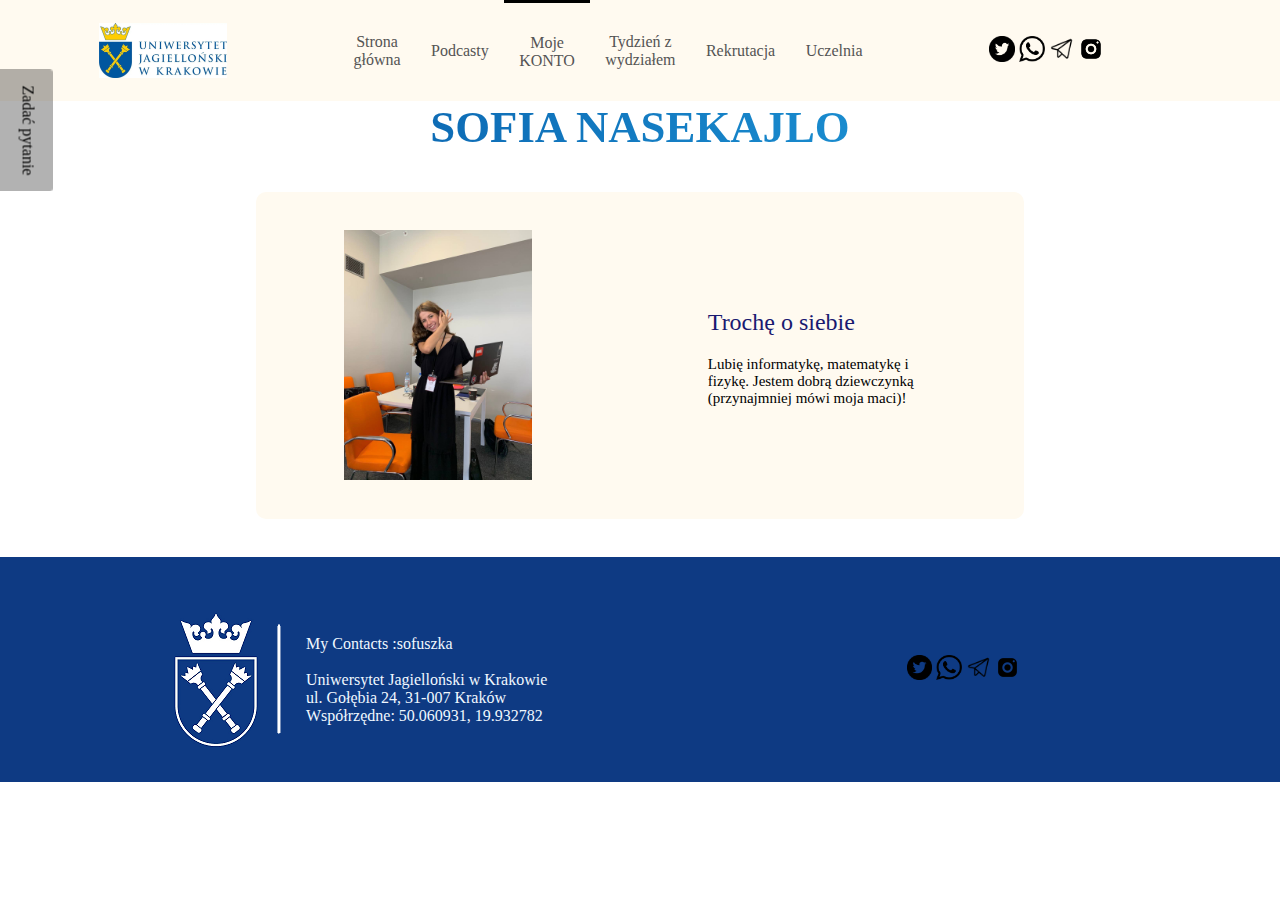
<file: my.html>
﻿<html>
<head>
    <meta charset="utf-8">
    <title> потом придумаю</title>
    <script type='text/javascript' src='js/script.js'></script>
    <link rel="stylesheet" type='text/css' href='css/mycss.css'>
</head>
<body>
    <div id="menu" class="menu">
        <div style="display:contents">
            <img src="images/gerb.png" class="gerb" style="margin-left: 5%;width:10%;margin-right:10%">
        </div>
        <div class="menu">
            <div id="but1" class="navii" onclick="addline('but1')">
                <p class="navi">Strona główna</p>
            </div>
            <div id="but2" onclick="addline('but2')" class="navii">
                <p class="navi">Podcasty</p>
            </div>
            <div id="but3" onclick="addline('but3')" class="navii" style="border-top:3px solid">
                <p class="navi">Moje KONTO</p>
            </div>
            <div id="but4" onclick="addline('but4')" class="navii">
                <p class="navi">Tydzień z wydziałem</p>
            </div>
            <div id="but5" onclick="addline('but5')" class="navii">
                <p class="navi">Rekrutacja</p>
            </div>
            <div id="but6" onclick="addline('but6')" class="navii">
                <p class="navi">Uczelnia</p>
            </div>
        </div>
        <div class="navigation">
            <nav>
                <a href="https://www.instagram.com/">
                    <img src="images/twitter.png" class="navimage">
                    <img src="images/mail.png" class="navimage">
                    <img src="images/telega.png" class="navimage">
                    <img src="images/imst.png" class="navimage">
                </a>
            </nav>
        </div>
    </div>
    <div class="fix" onclick="que()">Zadać pytanie</div>
    <div class="form-wrap" id="que" style="display:none">
        <div>
            <img src="images/крестик.png" class="krest" onclick="hide()">
        </div>
        <div class="profile">
            <h1 style="font-size:220%"> Otwarci dla pytań</h1>
        </div>
        <form method="post">
            <div class="data">
                <label for="email" style="display:block">Email</label>
                <input type="email" name="email" required>
            </div>
            <div class="data">
                <label for="name" style="display:block">Imię</label>
                <input type="text" name="name" required>
            </div>
            <div class="data">
                <label for="pytanie" style="display:block">Twoje pytanie</label>
                <input type="text" name="pytanie" required>
            </div>
            <button type="submit" id="submit" onclick="hide()">Wysłać</button>
        </form>
    </div>
    <div class="wrapper">
        <h1>Sofia Nasekajlo</h1>
    </div>
    <div class="content" style="width:60%">
        <div class="volon" style="padding:5%">
            <div>
                <img style="width:50%" src="images/sonik.jpg" class="imgvolon">
            </div>
            <div>
                <h2>
                    Trochę o siebie
                </h2>
                <p>
                    Lubię informatykę, matematykę i fizykę. Jestem dobrą dziewczynką (przynajmniej mówi moja maci)!

                </p>
            </div>
        </div>

    </div>
    <div class="conto" style="justify-content:space-around">
        <div id="conto" class="conto">
            <div>
                <img src="images/контакт.png" class="kont" style="fill:transparent">
            </div>
            <div>
                <div>
                    My Contacts :sofuszka
                </div>
                <div>
                    <br>
                    Uniwersytet Jagielloński w Krakowie<br>
                    ul. Gołębia 24, 31-007 Kraków<br>
                    Współrzędne: 50.060931, 19.932782
                </div>
            </div>
        </div>
        <div class="navigation">
            <nav>
                <a href="https://www.instagram.com/">
                    <img src="images/twitter.png" class="navimage">
                    <img src="images/mail.png" class="navimage">
                    <img src="images/telega.png" class="navimage">
                    <img src="images/imst.png" class="navimage">
                </a>
            </nav>
        </div>
    </div>
</body>
</html>
</file>
<file: css/mycss.css>
.menu
{
	display:flex;
	justify-content: center;
	align-items: center;
	background-color:floralwhite;
}
 body{
	 margin:0;
 }

.gerb
{
	width:20%;
	
}

.navigation {
	width: 20%;
	margin-left: 10%;
}

.navimage
{
	width:10%;
	transition:0.5s;
}

.navimage:hover
{
	transform: scale(-1, 1);
}

.navi
{
	font-family: century gothic;
	font-size:100%;
    color:#545454;
	transition:0.7s;
}


.navii
{
	width:30%;
	padding: 3%;
	text-align:center;
	transition:0.7s;
}
.navii:hover
{

	background-color:#545454 ;
	cursor:pointer;
}

.navii:hover .navi{
	color:#FCFCFC;
}

/* ���������� ��� ������� */
.slider {
	max-width: 90%;
	position:relative;
	margin: auto;
	height: 400px;
	margin-bottom: 15px;
}
	/* �������� ������������� �� ��������� � ������������� �������� */
	.slider .item img {
		object-fit: cover;
		object-position:top;
		width: 100%;
		height: 400px;
		border: none !important;
		box-shadow: none !important;
	}
	/* ������ ������ � ����� */
	.slider .prev, .slider .next {
		cursor: pointer;
		position: absolute;
		top: 0;
		top: 50%;
		width: auto;
		margin-top: -22px;
		padding: 16px;
		color: white;
		font-weight: bold;
		font-size: 18px;
		transition: 0.6s ease;
		border-radius: 0 3px 3px 0;
	}

	.slider .next {
		right: 0;
		border-radius: 3px 0 0 3px;
	}
		/* ��� ��������� �� ������ ��������� ��� ������ */
		.slider .prev:hover,
		.slider .next:hover {
			background-color: rgba(0, 0, 0, 0.8);
		}
/* ��������� ������ */
.slideText {
	position: absolute;
	color: #fff;
	padding: 2%;
	font-size: 35px;
	font-family: 'Century Gothic';
	font-weight: bold;
	/* ������������ ������ �� ����������� � �� ���������*/
	left: 50%;
	top: 70%;
	transform: translate(-50%, -50%);
	/* ����*/
	transition: 0.6s ease;
	border-radius: 6px 6px 6px 6px;
	cursor: pointer;
	background-color: rgba(0,0,0, 0.5);
}
/* �������� */
.slider-dots {
	text-align: center;
}

.slideText:hover {
	background-color: rgba(0, 0, 0, 0.8);
}
.slider-dots_item {
	cursor: pointer;
	height: 12px;
	width: 12px;
	margin: 0 2px;
	background-color: #ddd;
	border-radius: 50%;
	display: inline-block;
	transition: background-color 0.6s ease;
}

	.active,
	.slider-dots_item:hover {
		background-color: #aaa;
	}
/* �������� ������� */
.slider .item {
	-webkit-animation-name: fade;
	-webkit-animation-duration: 1.5s;
	animation-name: fade;
	animation-duration: 1.5s;
}

@-webkit-keyframes fade {
	from {
		opacity: .4
	}

	to {
		opacity: 1
	}
}

@keyframes fade {
	from {
		opacity: .4
	}

	to {
		opacity: 1
	}
}

.volon {
	display: flex;
	width:80%;
	justify-content: space-around;
	margin: 5%;
	padding-left:5%;
	flex-wrap: nowrap;
	align-items:center;
}

.imgvolon {
	width: 100%;
	float: left;
	transition: 0.3s;
	margin-left: 3%;
	margin-right: 3%;
}

.imgvolon:hover{
	transform:scale(1.01,1.01);
}



.new {
	text-transform: uppercase;
	letter-spacing: .5em;
	display:block;
	padding: 1.5em 0em;
	top: 18%;
	left: 50%;
	width: 44em;
	margin:auto;

}

.news {
	font: 700 4em/1 "Oswald", sans-serif;

	padding: .25em 0 .325em;
	background: url(https://cdn.pixabay.com/photo/2015/04/16/10/52/stripes-725411_1280.jpg) repeat-y;
	-webkit-background-clip: text;
	-webkit-text-fill-color: transparent;
	-webkit-animation: aitf 50s linear infinite;
	-webkit-transform: translate(0,0);
}




@-webkit-keyframes aitf {
	0% {
		background-position: 0% 50%;
	}

	100% {
		background-position: 100% 50%;
	}
}

p{
	font-family:'Century Gothic';
	font-size:15px;
	margin-bottom:;
}

.content {
	width: 80%;
	margin: auto;
	border-radius: 10px;
	background-color:floralwhite;
}

h2{
	font-family:'Century Gothic';
	font-weight:normal;
	color:midnightblue;
}
h1 {
	font-family: 'Century Gothic';
	font-weight:bold;
	font-size:400%;
	text-align:center;
	margin:auto;
	color: midnightblue;
}

* {
	scrollbar-width: thin;
	scrollbar-color: Teal Beige;
}

	
	*::-webkit-scrollbar {
		height: 12px;
		width: 15px;
	}

	*::-webkit-scrollbar-track {
		background: Beige;
	}

	*::-webkit-scrollbar-thumb {
		background-color: Teal;
		border-radius: 5px;
		border: 3px solid Beige;
	}

	a{
		text-decoration:none;
	}

.Iam {
	padding-left:4em;
	padding-bottom:2em;
	font: normal 40px/50px Century Gothic;
	color: #999;
}

	.Iam b {
		float: left;
		overflow: hidden;
		position: relative;
		height: 50px;
		top: 40px;
	}

	.Iam .innerIam {
		display: inline-block;
		color: #e74c3c;
		position: relative;
		white-space: nowrap;
		top: 0;
		left: 0;
		/*animation*/
		-webkit-animation: move 5s;
		-moz-animation: move 5s;
		-ms-animation: move 5s;
		-o-animation: move 5s;
		animation: move 5s;
		/*animation-iteration-count*/
		-webkit-animation-iteration-count: infinite;
		-moz-animation-iteration-count: infinite;
		-ms-animation-iteration-count: infinite;
		-o-animation-iteration-count: infinite;
		animation-iteration-count: infinite;
		/*animation-delay*/
		-webkit-animation-delay: 1s;
		-moz-animation-delay: 1s;
		-ms-animation-delay: 1s;
		-o-animation-delay: 1s;
		animation-delay: 1s;
	}

@keyframes move {
	0% {
		top: 0px;
	}

	20% {
		top: -50px;
	}

	40% {
		top: -100px;
	}

	60% {
		top: -150px;
	}

	80% {
		top: -200px;
	}
}

@-webkit-keyframes move {
	0% {
		top: 0px;
	}

	20% {
		top: -50px;
	}

	40% {
		top: -100px;
	}

	60% {
		top: -150px;
	}

	80% {
		top: -200px;
	}
}

@-moz-keyframes move {
	0% {
		top: 0px;
	}

	20% {
		top: -50px;
	}

	40% {
		top: -100px;
	}

	60% {
		top: -150px;
	}

	80% {
		top: -200px;
	}
}

@-o-keyframes move {
	0% {
		top: 0px;
	}

	20% {
		top: -50px;
	}

	40% {
		top: -100px;
	}

	60% {
		top: -150px;
	}

	80% {
		top: -200px;
	}
}

@keyframes move {
	0% {
		top: 0px;
	}

	20% {
		top: -50px;
	}

	40% {
		top: -100px;
	}

	60% {
		top: -150px;
	}

	80% {
		top: -200px;
	}
}

.conto {
	background-color: #0e3a83;
	display:flex;
	align-items:center;
	padding:0.5%;
	font-family:'Century Gothic';
	color:aliceblue;
	margin-top:20px;
}

.kont{
	transition:0.3s;
}
.kont:hover{
	transform:scale(1.05,1.05);
	cursor:pointer;
}
.Text {
	padding: 6%;
	font-size: 20px;
	color: midnightblue;
	font-family: 'Century Gothic';
	font-weight: bold;
	/* ������������ ������ �� ����������� � �� ���������*/
	left: 50%;
	top: 70%;
	/* ����*/
	transition: 0.6s ease;
	border: 2px solid;
	border-radius: 30px 30px 30px 30px;
	cursor: pointer;
	width: fit-content;
	margin:auto;
	margin-top:15%;
}

.Text:hover {
	transform:scale(1.05,1.05);
}




@font-face {
	font-family: "ubuntu";
	font-style: italic;
	font-weight: 300;
	src: local("Lato Light Italic"), local("Lato-LightItalic"), url(https://fonts.gstatic.com/s/ubuntucondensed/v8/u-4k0rCzjgs5J7oXnJcM_0kACGMtT-Dfqw.woff2) format("woff2");
}





.wrapper
{
	text-align: center;

	color: #fff;
	font-size: 70%;
	text-transform: uppercase;
	font-family: "Century Gothic", sans-serif;
	background: linear-gradient(to right,#095fab 10%, #25abe8 50%, #57d75b 60%);
	background-clip: border-box;
	background-size: 200% auto;
	color: #fff;
	-webkit-background-clip: text;
	-webkit-text-fill-color: transparent;
	animation: textclip 1.5s linear infinite;
}

@keyframes textclip {
	to {
		background-position: 200% center;
	}
}

.fix {
	position: fixed;
	left: -3%;
	width: auto;
	height:3% ;
	background-color: rgba(0,0,0, 0.3);
	transition: 0.3s;
	border-radius: 3px;
	transform: rotate(90deg);
	padding:1em;
	font-family:'Century Gothic';
	font-size:1em;
}

.fix:hover {
	background-color: rgba(0,0,0, 0.8);
	cursor: pointer;
}

.form-wrap {
	position: fixed;
	background: #F7F7F7;
	border-radius: 20px;
	width: 30%;
	left: 33%;
	top: 28%;
	z-index:1;
}

input {
	border-width: 0;
	background: #e6e6e6;
	outline: none;
	font-family: 'Century Gothic';
	padding: 2%;
	width: 20em;

}

.data {
	margin-bottom: 5%;
	margin-top: 5%;
}


form {
	padding-left: 20%;
	padding-right: 18%;
	font-family: 'Century Gothic';
}

button{
	display:block;
	outline:none;
	border:none;
	font-family:'Century Gothic';
	font-size:1em;
	width:50%;
	border-radius:4%;
	color:white;
	background-color:darkcyan;
	padding:4%;
	margin:auto;
	transition:0.3s;
}

textarea[type="pyta"] {
	width:  20em;
	height: 5em;
	box-sizing: border-box;
	border: none;
	background-color: #E6E6E6;
	margin: auto;
}

button:hover {
	cursor: pointer;
	background-color: #008b9f;
}

.krest {
	width: 5%;
    margin-left:91%;
	margin-top:3%;
	transition:0.3s;
}

.krest:hover{
	transform:scale(1.05,1.05);
}

.media{
	display:flex;
	justify-content:center;
	margin-top:5%;
}
</file>
